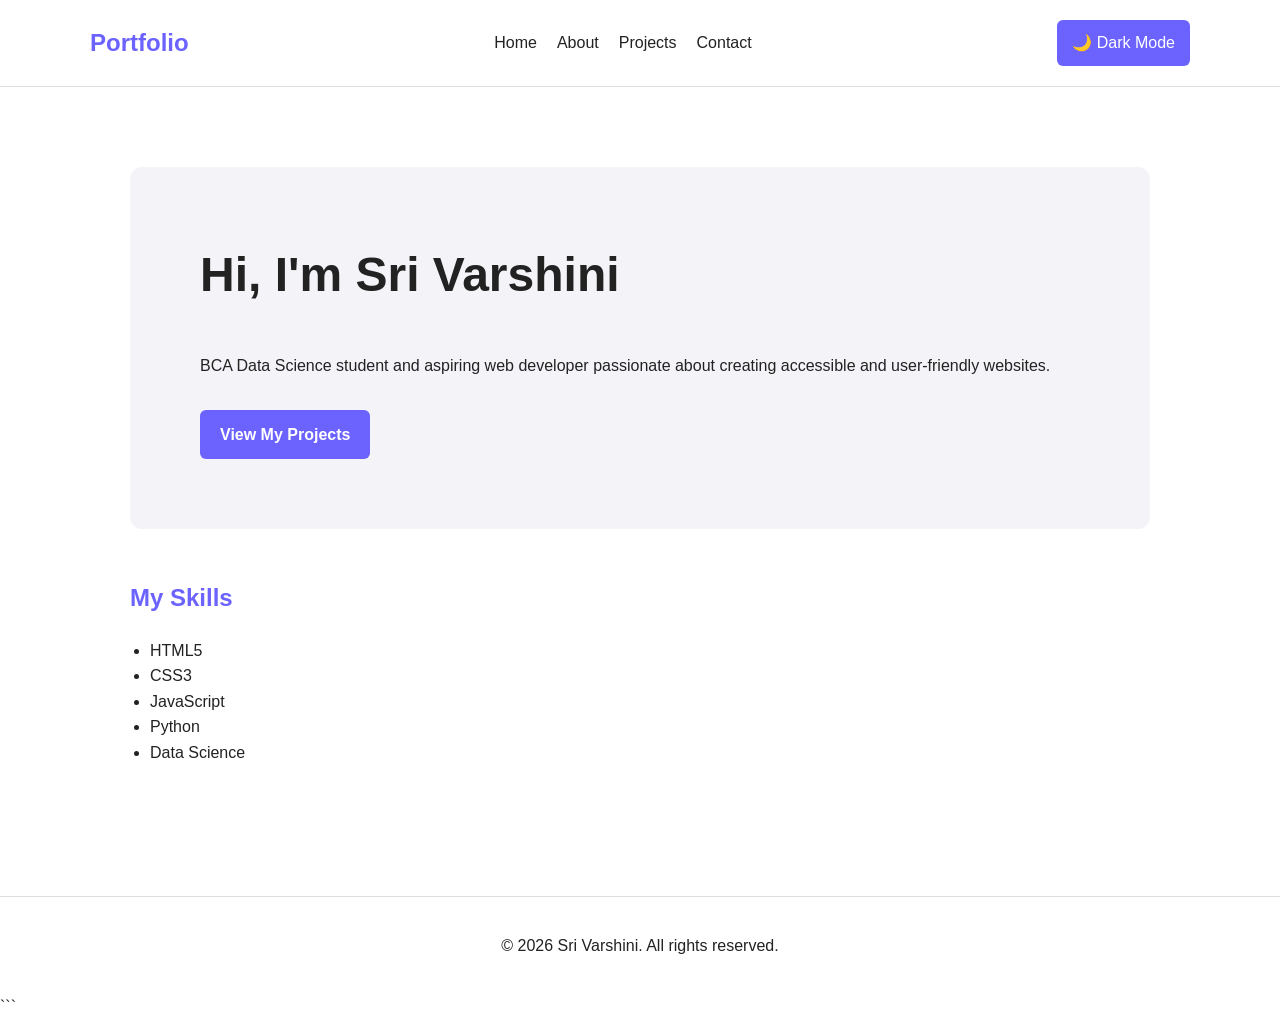
<file: index.html>
<!DOCTYPE html>
<html lang="en">

<head>

    <meta charset="UTF-8">

    <meta name="viewport"
          content="width=device-width, initial-scale=1.0">

    <meta name="description"
          content="Personal portfolio of a BCA Data Science student and aspiring web developer.">

    <meta name="keywords"
          content="portfolio, web development, HTML, CSS, JavaScript, data science">

    <meta name="author"
          content="Sri Varshini">

    <meta name="robots"
          content="index, follow">

    <title>Sri Varshini | Web Developer Portfolio</title>

    <link rel="stylesheet" href="style.css">

</head>


<body>

    <!-- HEADER -->

    <header>

        <nav aria-label="Main navigation">

            <a href="index.html" class="logo">
                Portfolio
            </a>

            <ul>

                <li>
                    <a href="index.html" aria-current="page">
                        Home
                    </a>
                </li>

                <li>
                    <a href="about.html">
                        About
                    </a>
                </li>

                <li>
                    <a href="projects.html">
                        Projects
                    </a>
                </li>

                <li>
                    <a href="contact.html">
                        Contact
                    </a>
                </li>

            </ul>

            <!-- THEME BUTTON -->

            <button
                id="theme-toggle"
                type="button"
                aria-label="Toggle dark mode">

                🌙 Dark Mode

            </button>

        </nav>

    </header>


    <!-- MAIN CONTENT -->

    <main>

        <!-- HERO -->

        <section class="hero"
                 aria-labelledby="hero-heading">

            <h1 id="hero-heading">
                Hi, I'm Sri Varshini
            </h1>

            <p>
                BCA Data Science student and aspiring web developer
                passionate about creating accessible and
                user-friendly websites.
            </p>

            <a href="projects.html"
               class="primary-button">

                View My Projects

            </a>

        </section>


        <!-- SKILLS -->

        <section class="skills"
                 aria-labelledby="skills-heading">

            <h2 id="skills-heading">
                My Skills
            </h2>

            <ul>

                <li>HTML5</li>
                <li>CSS3</li>
                <li>JavaScript</li>
                <li>Python</li>
                <li>Data Science</li>

            </ul>

        </section>

    </main>


    <!-- FOOTER -->

    <footer>

        <p>
            &copy; 2026 Sri Varshini. All rights reserved.
        </p>

    </footer>


    <!-- JAVASCRIPT -->

    <script src="script.js"></script>

</body>

</html>
```
</file>
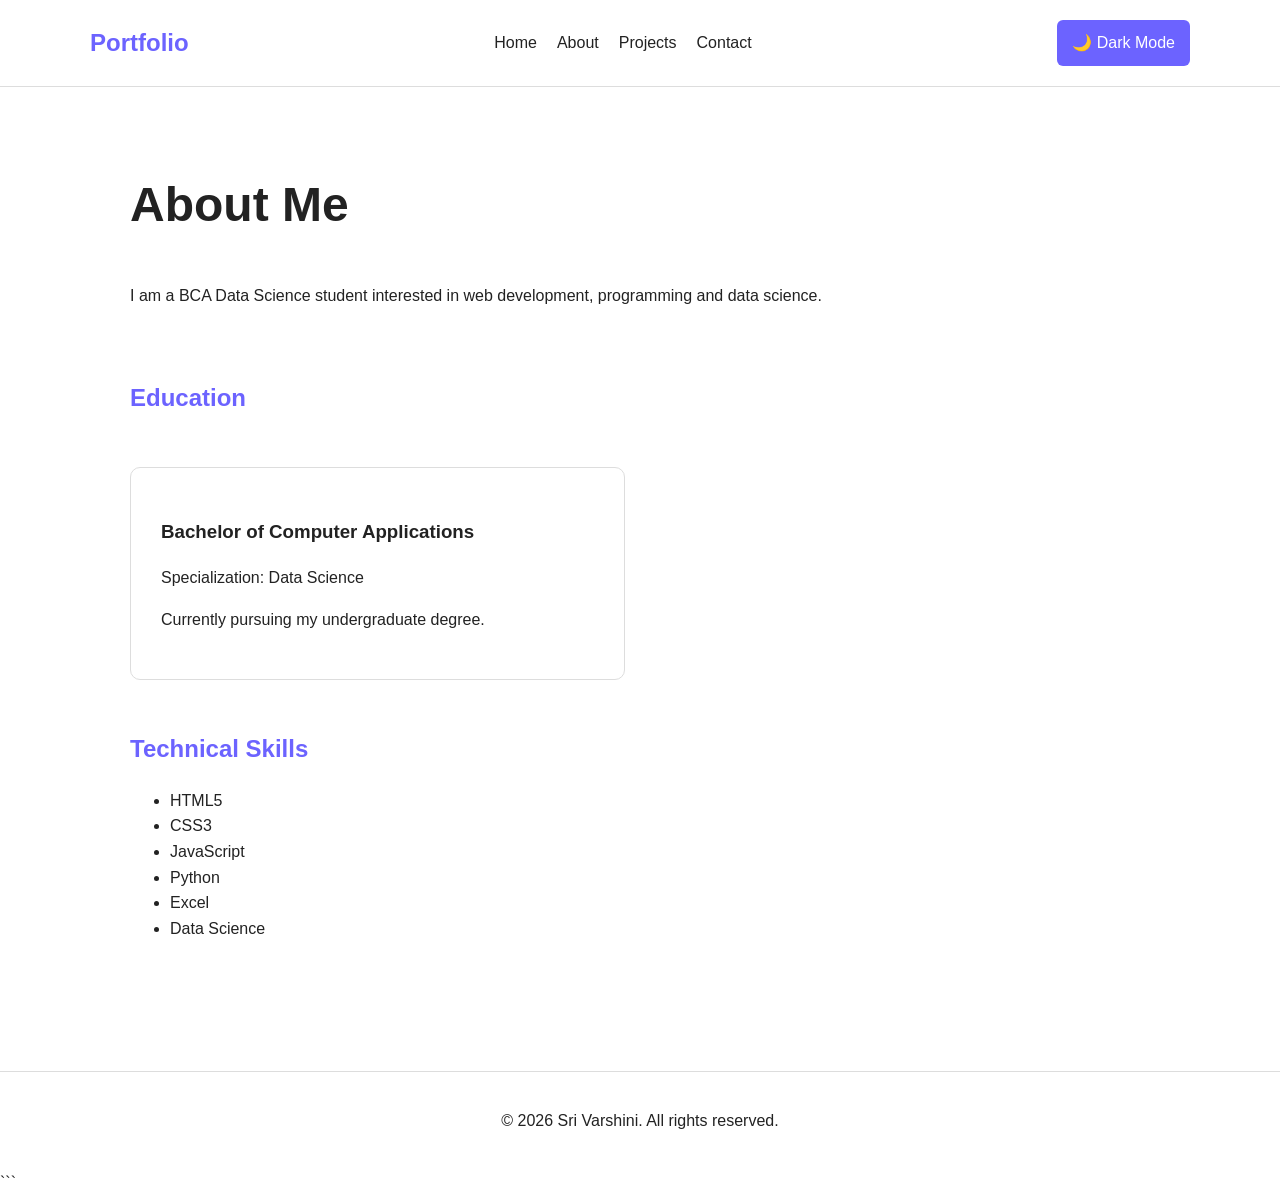
<file: about.html>
<!DOCTYPE html>
<html lang="en">

<head>

    <meta charset="UTF-8">

    <meta name="viewport"
          content="width=device-width, initial-scale=1.0">

    <meta name="description"
          content="Learn more about Sri Varshini, her education and technical skills.">

    <meta name="author"
          content="Sri Varshini">

    <meta name="robots"
          content="index, follow">

    <title>About Me | Sri Varshini</title>

    <link rel="stylesheet" href="style.css">

</head>


<body>

    <!-- HEADER -->

    <header>

        <nav aria-label="Main navigation">

            <a href="index.html" class="logo">
                Portfolio
            </a>

            <ul>

                <li>
                    <a href="index.html">
                        Home
                    </a>
                </li>

                <li>
                    <a href="about.html"
                       aria-current="page">
                        About
                    </a>
                </li>

                <li>
                    <a href="projects.html">
                        Projects
                    </a>
                </li>

                <li>
                    <a href="contact.html">
                        Contact
                    </a>
                </li>

            </ul>


            <!-- THEME BUTTON -->

            <button
                id="theme-toggle"
                type="button"
                aria-label="Toggle dark mode">

                🌙 Dark Mode

            </button>

        </nav>

    </header>


    <!-- MAIN -->

    <main>

        <section aria-labelledby="about-heading">

            <h1 id="about-heading">
                About Me
            </h1>

            <p>
                I am a BCA Data Science student interested in
                web development, programming and data science.
            </p>

        </section>


        <section aria-labelledby="education-heading">

            <h2 id="education-heading">
                Education
            </h2>

            <article>

                <h3>
                    Bachelor of Computer Applications
                </h3>

                <p>
                    Specialization: Data Science
                </p>

                <p>
                    Currently pursuing my undergraduate degree.
                </p>

            </article>

        </section>


        <section aria-labelledby="skills-heading">

            <h2 id="skills-heading">
                Technical Skills
            </h2>

            <ul>

                <li>HTML5</li>
                <li>CSS3</li>
                <li>JavaScript</li>
                <li>Python</li>
                <li>Excel</li>
                <li>Data Science</li>

            </ul>

        </section>

    </main>


    <!-- FOOTER -->

    <footer>

        <p>
            &copy; 2026 Sri Varshini. All rights reserved.
        </p>

    </footer>


    <!-- JAVASCRIPT -->

    <script src="script.js"></script>

</body>

</html>
```
</file>
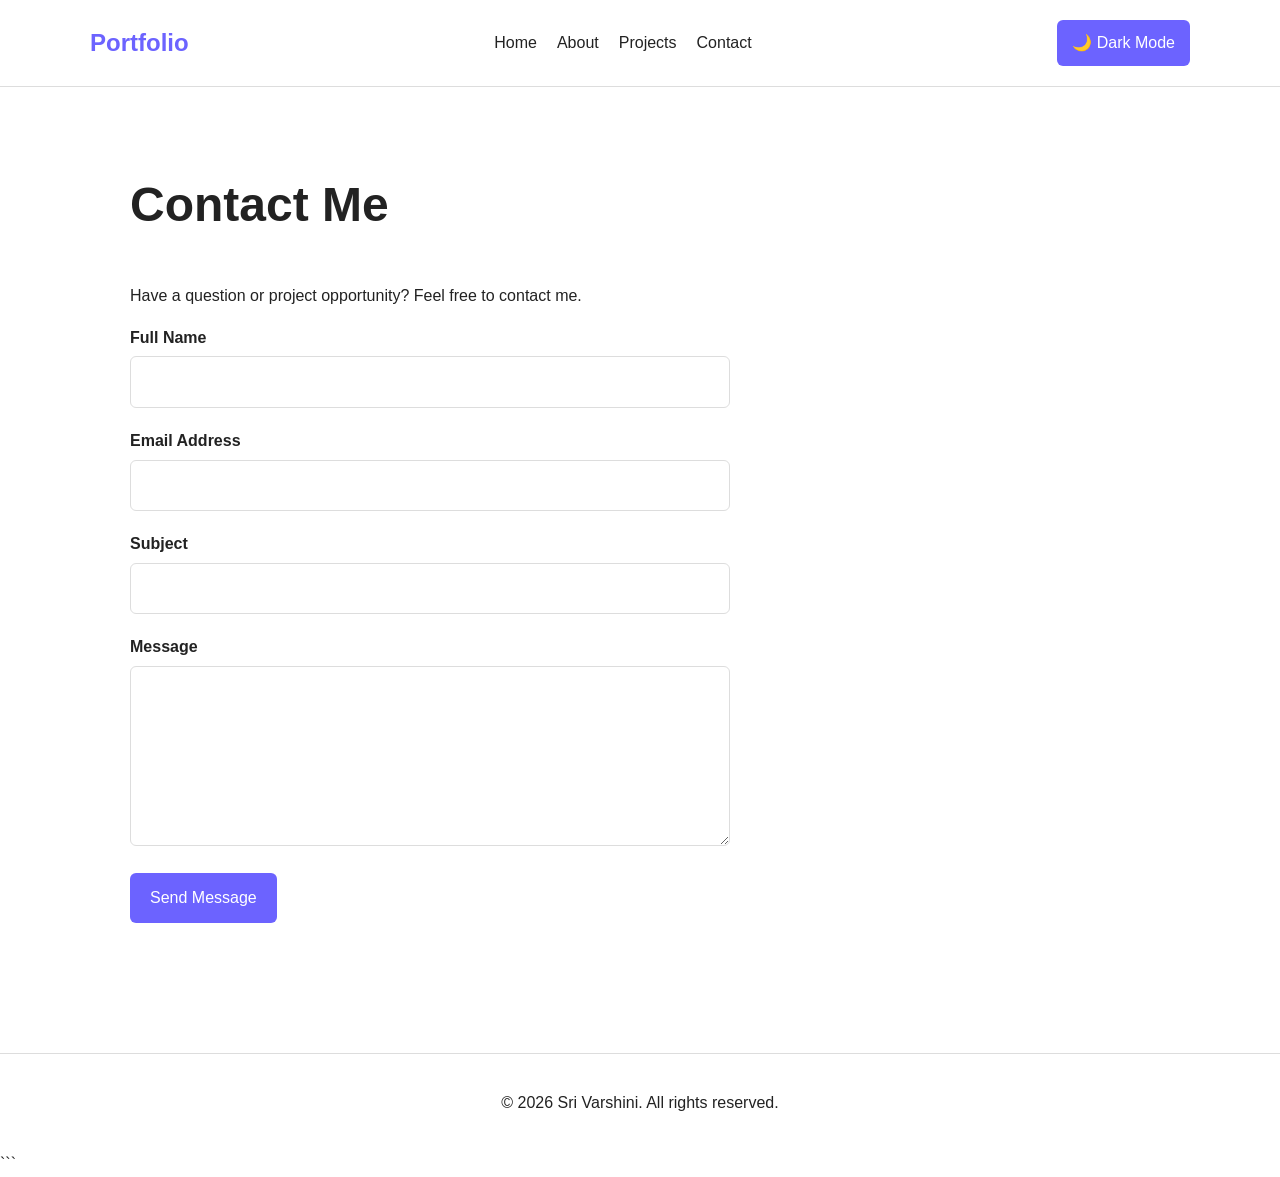
<file: contact.html>
<!DOCTYPE html>
<html lang="en">

<head>

    <meta charset="UTF-8">

    <meta name="viewport"
          content="width=device-width, initial-scale=1.0">

    <meta name="description"
          content="Contact Sri Varshini for web development and project opportunities.">

    <meta name="author"
          content="Sri Varshini">

    <meta name="robots"
          content="index, follow">

    <title>Contact | Sri Varshini</title>

    <link rel="stylesheet" href="style.css">

</head>


<body>

    <!-- HEADER -->

    <header>

        <nav aria-label="Main navigation">

            <a href="index.html" class="logo">
                Portfolio
            </a>

            <ul>

                <li>
                    <a href="index.html">
                        Home
                    </a>
                </li>

                <li>
                    <a href="about.html">
                        About
                    </a>
                </li>

                <li>
                    <a href="projects.html">
                        Projects
                    </a>
                </li>

                <li>
                    <a href="contact.html"
                       aria-current="page">
                        Contact
                    </a>
                </li>

            </ul>


            <!-- THEME BUTTON -->

            <button
                id="theme-toggle"
                type="button"
                aria-label="Toggle dark mode">

                🌙 Dark Mode

            </button>

        </nav>

    </header>


    <!-- MAIN -->

    <main>

        <section aria-labelledby="contact-heading">

            <h1 id="contact-heading">
                Contact Me
            </h1>

            <p>
                Have a question or project opportunity?
                Feel free to contact me.
            </p>


            <form action="#"
                  method="post"
                  aria-label="Contact form">


                <div>

                    <label for="name">
                        Full Name
                    </label>

                    <input
                        type="text"
                        id="name"
                        name="name"
                        autocomplete="name"
                        required>

                </div>


                <div>

                    <label for="email">
                        Email Address
                    </label>

                    <input
                        type="email"
                        id="email"
                        name="email"
                        autocomplete="email"
                        required>

                </div>


                <div>

                    <label for="subject">
                        Subject
                    </label>

                    <input
                        type="text"
                        id="subject"
                        name="subject"
                        required>

                </div>


                <div>

                    <label for="message">
                        Message
                    </label>

                    <textarea
                        id="message"
                        name="message"
                        rows="6"
                        required></textarea>

                </div>


                <button type="submit">
                    Send Message
                </button>

            </form>

        </section>

    </main>


    <!-- FOOTER -->

    <footer>

        <p>
            &copy; 2026 Sri Varshini. All rights reserved.
        </p>

    </footer>


    <!-- JAVASCRIPT -->

    <script src="script.js"></script>

</body>

</html>
```
</file>
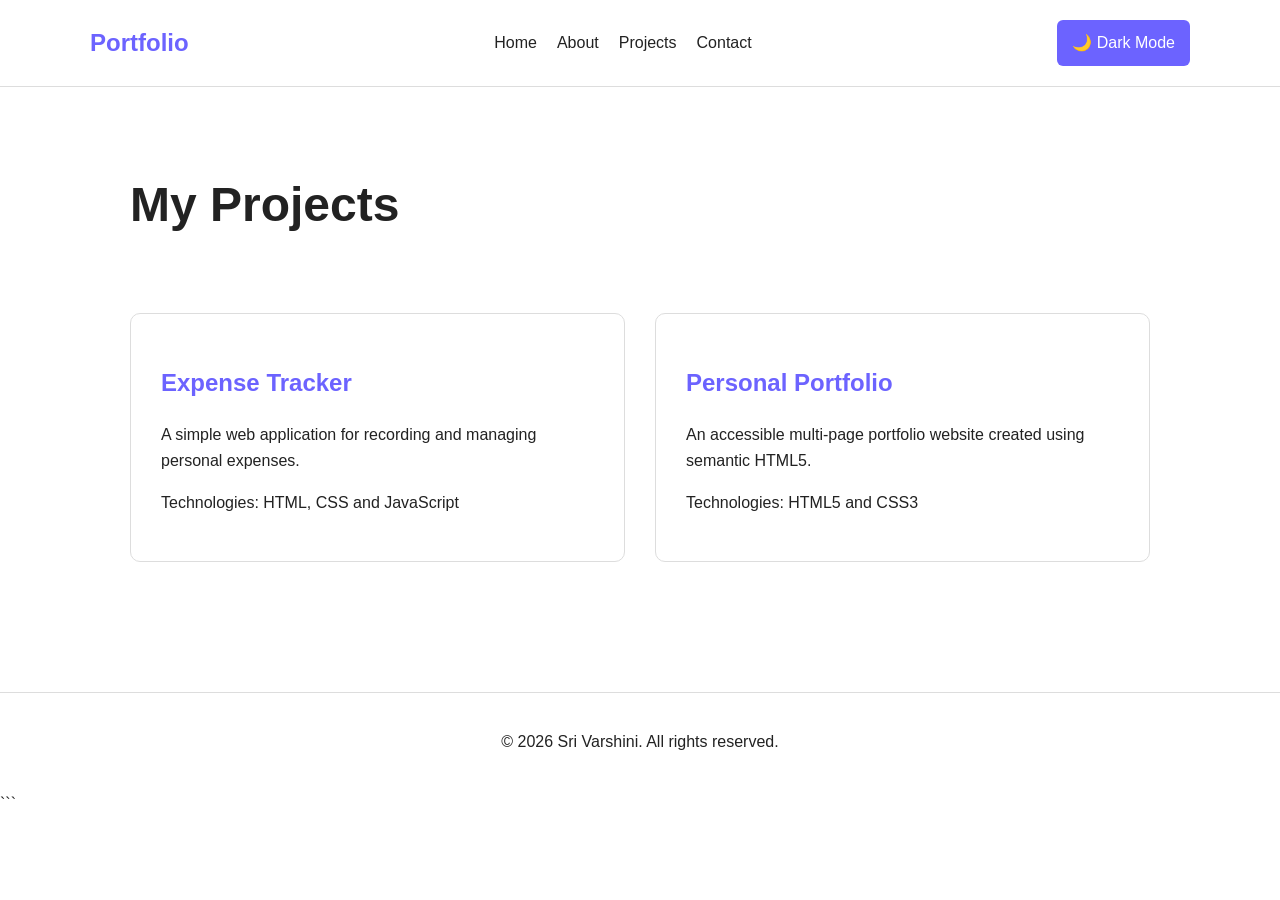
<file: projects.html>
<!DOCTYPE html>
<html lang="en">

<head>

    <meta charset="UTF-8">

    <meta name="viewport"
          content="width=device-width, initial-scale=1.0">

    <meta name="description"
          content="Explore Sri Varshini's web development and data science projects.">

    <meta name="author"
          content="Sri Varshini">

    <meta name="robots"
          content="index, follow">

    <title>Projects | Sri Varshini</title>

    <link rel="stylesheet" href="style.css">

</head>


<body>

    <!-- HEADER -->

    <header>

        <nav aria-label="Main navigation">

            <a href="index.html" class="logo">
                Portfolio
            </a>

            <ul>

                <li>
                    <a href="index.html">
                        Home
                    </a>
                </li>

                <li>
                    <a href="about.html">
                        About
                    </a>
                </li>

                <li>
                    <a href="projects.html"
                       aria-current="page">
                        Projects
                    </a>
                </li>

                <li>
                    <a href="contact.html">
                        Contact
                    </a>
                </li>

            </ul>


            <!-- THEME BUTTON -->

            <button
                id="theme-toggle"
                type="button"
                aria-label="Toggle dark mode">

                🌙 Dark Mode

            </button>

        </nav>

    </header>


    <!-- MAIN -->

    <main>

        <section aria-labelledby="projects-heading">

            <h1 id="projects-heading">
                My Projects
            </h1>


            <article>

                <h2>
                    Expense Tracker
                </h2>

                <p>
                    A simple web application for recording
                    and managing personal expenses.
                </p>

                <p>
                    Technologies: HTML, CSS and JavaScript
                </p>

            </article>


            <article>

                <h2>
                    Personal Portfolio
                </h2>

                <p>
                    An accessible multi-page portfolio website
                    created using semantic HTML5.
                </p>

                <p>
                    Technologies: HTML5 and CSS3
                </p>

            </article>

        </section>

    </main>


    <!-- FOOTER -->

    <footer>

        <p>
            &copy; 2026 Sri Varshini. All rights reserved.
        </p>

    </footer>


    <!-- JAVASCRIPT -->

    <script src="script.js"></script>

</body>

</html>
```
</file>
<file: style.css>
```css
/* =========================================
   LIGHT THEME
   ========================================= */
:root {
    --bg-color: white;
    --text-color: black;
    --card-color: white;
}

body.dark-mode {
    --bg-color: #121212;
    --text-color: white;
    --card-color: #1e1e1e;
}

body {
    margin: 0;
    background-color: var(--bg-color);
    color: var(--text-color);
    font-family: Arial, sans-serif;
}

article {
    background-color: var(--card-color);
    color: var(--text-color);
}
:root {

    --bg-color: #ffffff;

    --text-color: #222222;

    --primary-color: #6c63ff;

    --secondary-color: #f4f4f8;

    --border-color: #dddddd;

    --card-color: #ffffff;

    --header-color: #ffffff;

    --button-text: #ffffff;
}


/* =========================================
   DARK THEME
   ========================================= */

body.dark-mode {

    --bg-color: #121212;

    --text-color: #f5f5f5;

    --primary-color: #9b8cff;

    --secondary-color: #1e1e1e;

    --border-color: #444444;

    --card-color: #1b1b1b;

    --header-color: #161616;

    --button-text: #ffffff;
}


/* =========================================
   GLOBAL
   ========================================= */

* {
    box-sizing: border-box;
}


html {
    scroll-behavior: smooth;
}


body {

    margin: 0;

    font-family: Arial, sans-serif;

    line-height: 1.6;

    background-color: var(--bg-color);

    color: var(--text-color);

    transition:
        background-color 0.3s ease,
        color 0.3s ease;
}


/* =========================================
   HEADER
   ========================================= */

header {

    padding: 20px;

    background-color: var(--header-color);

    border-bottom:
        1px solid var(--border-color);
}


/* =========================================
   NAVIGATION - FLEXBOX
   ========================================= */

nav {

    max-width: 1100px;

    margin: auto;

    display: flex;

    flex-direction: column;

    gap: 15px;
}


.logo {

    font-size: 1.5rem;

    font-weight: bold;

    color: var(--primary-color);

    text-decoration: none;
}


nav ul {

    display: flex;

    flex-direction: column;

    gap: 10px;

    list-style: none;

    padding: 0;

    margin: 0;
}


nav ul a {

    color: var(--text-color);

    text-decoration: none;
}


nav ul a:hover {

    color: var(--primary-color);
}


/* =========================================
   THEME BUTTON
   ========================================= */

#theme-toggle {

    width: fit-content;

    padding: 10px 15px;

    border: none;

    border-radius: 6px;

    background-color: var(--primary-color);

    color: var(--button-text);

    font: inherit;

    cursor: pointer;
}


#theme-toggle:hover {

    opacity: 0.85;
}


/* =========================================
   MAIN
   ========================================= */

main {

    max-width: 1100px;

    margin: auto;

    padding: 40px 20px;
}


section {

    margin-bottom: 50px;
}


/* =========================================
   HERO
   ========================================= */

.hero {

    padding: 40px 20px;

    background-color: var(--secondary-color);

    border-radius: 12px;
}


h1 {

    margin-top: 0;

    font-size: 2rem;
}


h2 {

    color: var(--primary-color);
}


/* =========================================
   PRIMARY BUTTON
   ========================================= */

.primary-button {

    display: inline-block;

    margin-top: 15px;

    padding: 12px 20px;

    background-color: var(--primary-color);

    color: var(--button-text);

    border-radius: 6px;

    text-decoration: none;

    font-weight: bold;
}


/* =========================================
   SKILLS
   ========================================= */

.skills ul {

    padding-left: 20px;
}


/* =========================================
   CSS GRID
   ========================================= */

section:has(article) {

    display: grid;

    grid-template-columns: 1fr;

    gap: 20px;
}


section:has(article) h1,
section:has(article) h2 {

    grid-column: 1 / -1;
}


/* =========================================
   ARTICLE / CARDS
   ========================================= */

article {

    padding: 20px;

    margin: 0;

    border:
        1px solid var(--border-color);

    border-radius: 10px;

    background-color: var(--card-color);

    transition:
        transform 0.3s ease,
        box-shadow 0.3s ease;
}


article:hover {

    transform: translateY(-5px);

    box-shadow:
        0 8px 20px rgba(0, 0, 0, 0.12);
}


/* =========================================
   CONTACT FORM
   ========================================= */

form {

    max-width: 600px;
}


form div {

    margin-bottom: 20px;
}


label {

    display: block;

    margin-bottom: 6px;

    font-weight: bold;
}


input,
textarea {

    width: 100%;

    padding: 12px;

    font: inherit;

    color: var(--text-color);

    background-color: var(--bg-color);

    border:
        1px solid var(--border-color);

    border-radius: 6px;
}


textarea {

    resize: vertical;
}


button[type="submit"] {

    padding: 12px 20px;

    border: none;

    border-radius: 6px;

    background-color: var(--primary-color);

    color: var(--button-text);

    font: inherit;

    cursor: pointer;
}


/* =========================================
   ACCESSIBILITY
   ========================================= */

a:focus,
input:focus,
textarea:focus,
button:focus {

    outline:
        3px solid var(--primary-color);

    outline-offset: 3px;
}


/* =========================================
   FOOTER
   ========================================= */

footer {

    padding: 20px;

    text-align: center;

    background-color: var(--header-color);

    border-top:
        1px solid var(--border-color);
}


/* =========================================
   TABLET
   ========================================= */

@media (min-width: 600px) {

    nav {

        flex-direction: row;

        align-items: center;

        justify-content: space-between;
    }


    nav ul {

        flex-direction: row;

        gap: 20px;
    }


    main {

        padding: 60px 30px;
    }


    h1 {

        font-size: 2.5rem;
    }


    section:has(article) {

        grid-template-columns:
            repeat(2, 1fr);
    }
}


/* =========================================
   DESKTOP
   ========================================= */

@media (min-width: 900px) {

    main {

        padding: 80px 40px;
    }


    .hero {

        padding: 70px;
    }


    h1 {

        font-size: 3rem;
    }


    article {

        padding: 30px;
    }


    section:has(article) {

        grid-template-columns:
            repeat(2, 1fr);

        gap: 30px;
    }
}


/* =========================================
   REDUCED MOTION
   ========================================= */

@media (prefers-reduced-motion: reduce) {

    html {

        scroll-behavior: auto;
    }


    *,
    *::before,
    *::after {

        transition: none !important;
    }
}
```
</file>
